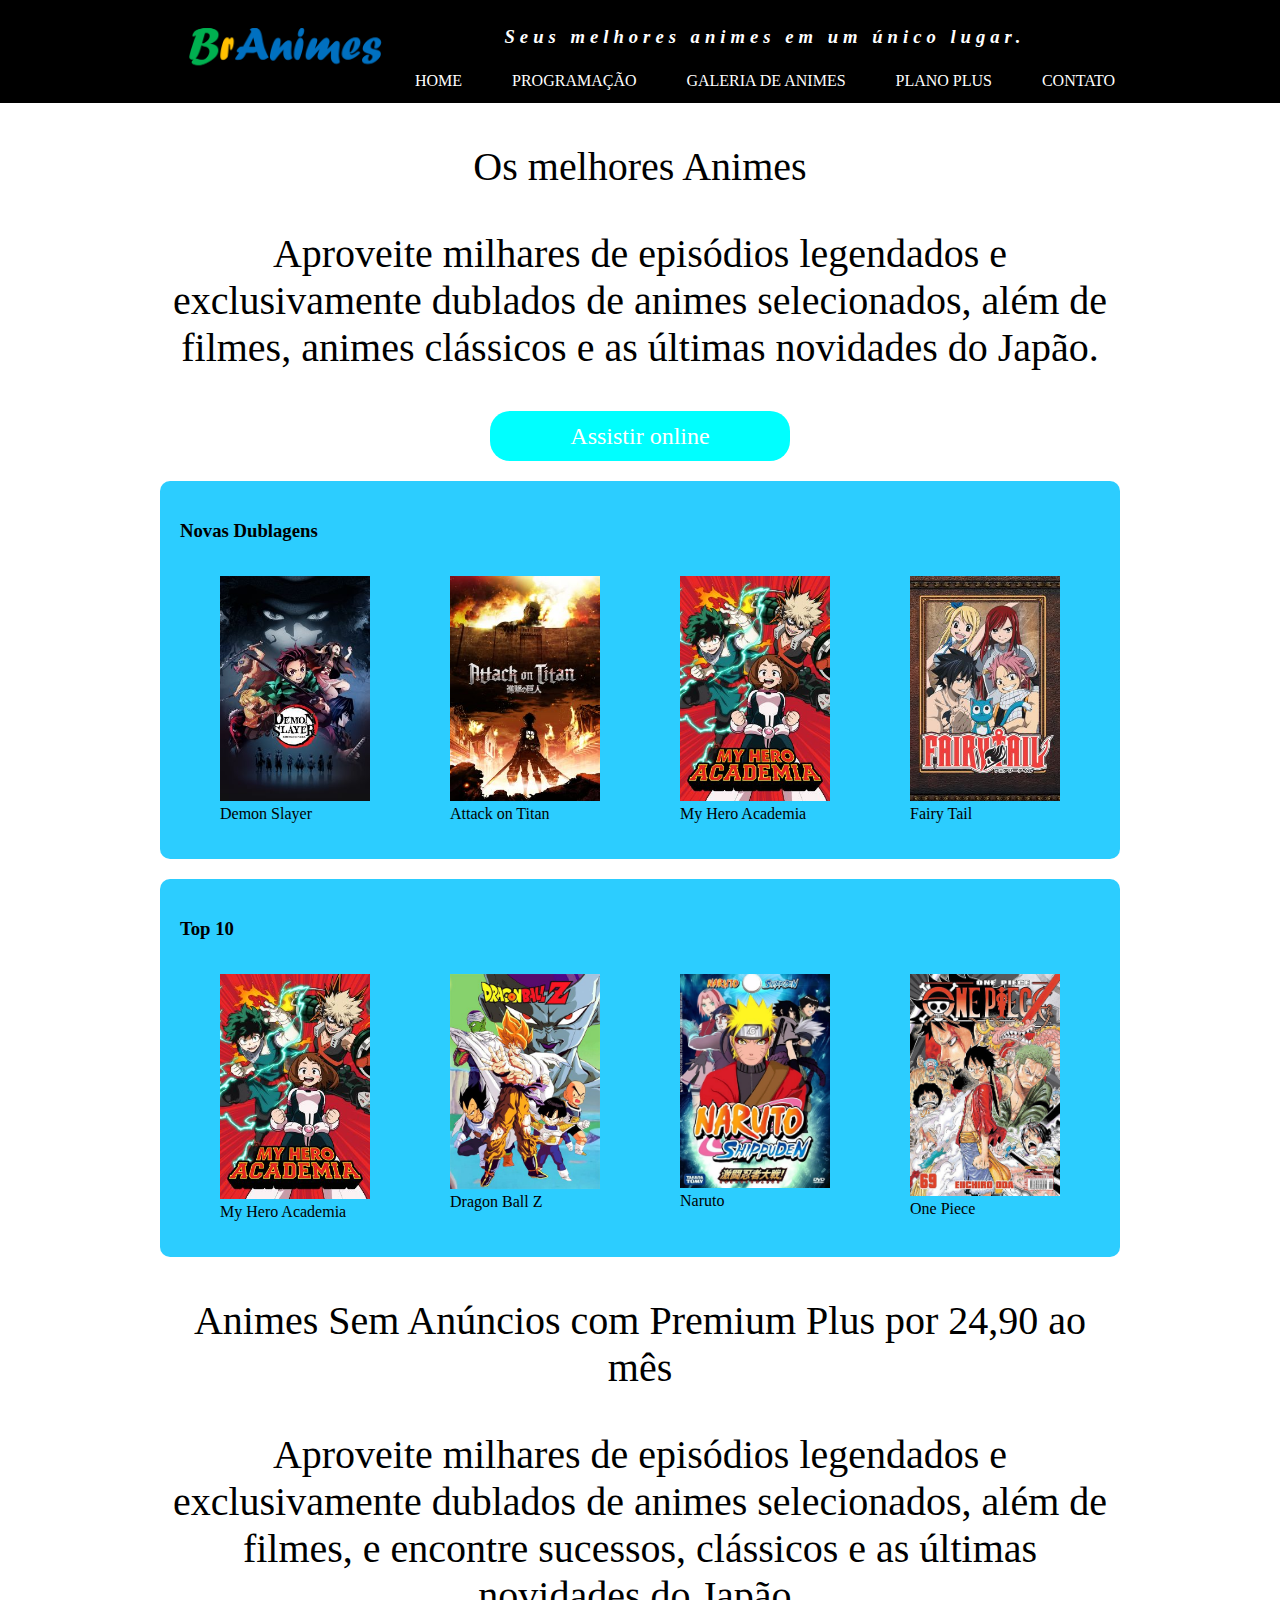
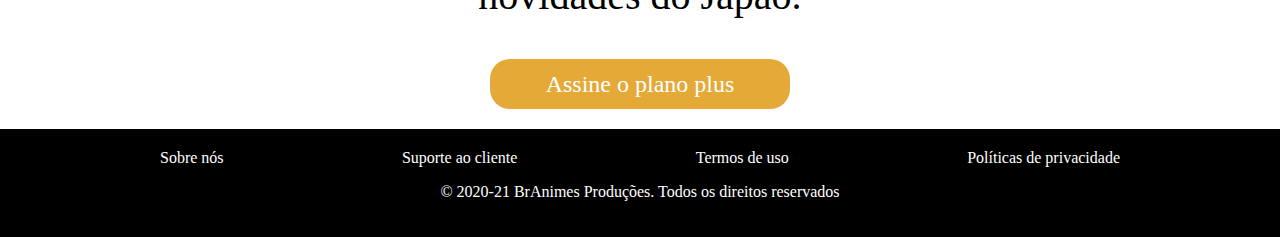
<file: index.html>
<!DOCTYPE html>
<html>
<head>
    <meta charset="UTF-8">    
    <meta name="viewport" content="width=device-width, initial-scale=1.0">
    <title>*** BrAnimes ***</title>
    <link rel="shortcut icon" href="imagens/icone.png" type="image/x-icon">
    <link rel="stylesheet" href="css/estilo.css">
</head>
<body>
    
     <header>
        <div class="container">
            <section id="logo">
                <img src="imagens/logo.png">
            </section>
            <section id="direita">
                <p>Seus melhores animes em um único lugar.</p>
                <nav> 
                    <a href="index.html">Home</a>
                    <a href="programacao.html">Programação</a>
                    <a href="galeria.html">Galeria de Animes</a>
                    <a href="planos.html">Plano Plus</a>
                    <a href="contato.html">Contato</a>
                </nav>
            </section>
        </div>
     </header>
     <main>
        
        <section class="texto_banner">
            <p>Os melhores Animes</p>
            <p>
                Aproveite milhares de episódios legendados e exclusivamente dublados de animes selecionados, além de filmes, animes clássicos e as últimas novidades do Japão.
            </p>
            <a href="#" id="assistir">Assistir online</a>
        </section>
        <!-- -->
        <section class="destaque">
            <h3>Novas Dublagens</h3>
            <div>
                <figure>
                    <img src="imagens/Demon Slayer.jpg">
                    <figcaption>Demon Slayer</figcaption>
                </figure>
                <figure>
                    <img src="imagens/AttackOnTitan.jpg">
                    <figcaption>Attack on Titan</figcaption>
                </figure>
                <figure>
                    <img src="imagens/My Hero Academia.jpg">
                    <figcaption>My Hero Academia</figcaption>
                </figure>
                <figure>
                    <img src="imagens/Fairy Tail.jpg">
                    <figcaption>Fairy Tail</figcaption>
                </figure>
            </div>
        </section>

        <section class="destaque">
            <h3>Top 10</h3>
            <div>
                <figure>
                    <img src="imagens/My Hero Academia.jpg">
                    <figcaption>My Hero Academia</figcaption>
                </figure>                
                <figure>
                    <img src="imagens/dragonballz.jpg">
                    <figcaption>Dragon Ball Z</figcaption>
                </figure>
                <figure>
                    <img src="imagens/naruto.jpg">
                    <figcaption>Naruto</figcaption>
                </figure>
                <figure>
                    <img src="imagens/onepiece.jpg">
                    <figcaption>One Piece</figcaption>
                </figure>
            </div>
        </section>

        <section class="texto_banner">
            <p>Animes Sem Anúncios com Premium Plus
            por 24,90 ao mês</p>
            <p>Aproveite milhares de episódios legendados e exclusivamente dublados de animes selecionados, além de
            filmes, e encontre sucessos, clássicos e as últimas novidades do Japão.</p>
            <a href="" id="assinar">Assine o plano plus</a>
        </section>

     </main>
     <footer>
        <div class="container">
            <nav>
                <a href="sobre.html">Sobre nós</a>
                <a href="suporte.html">Suporte ao cliente</a>
                <a href="termos.html">Termos de uso</a>
                <a href="politicas.html">Políticas de privacidade</a>
            </nav>
            <p>
                &copy; 2020-21 BrAnimes Produções. Todos os direitos reservados
            </p>
        </div>
     </footer>
</body>
</html>
</file>
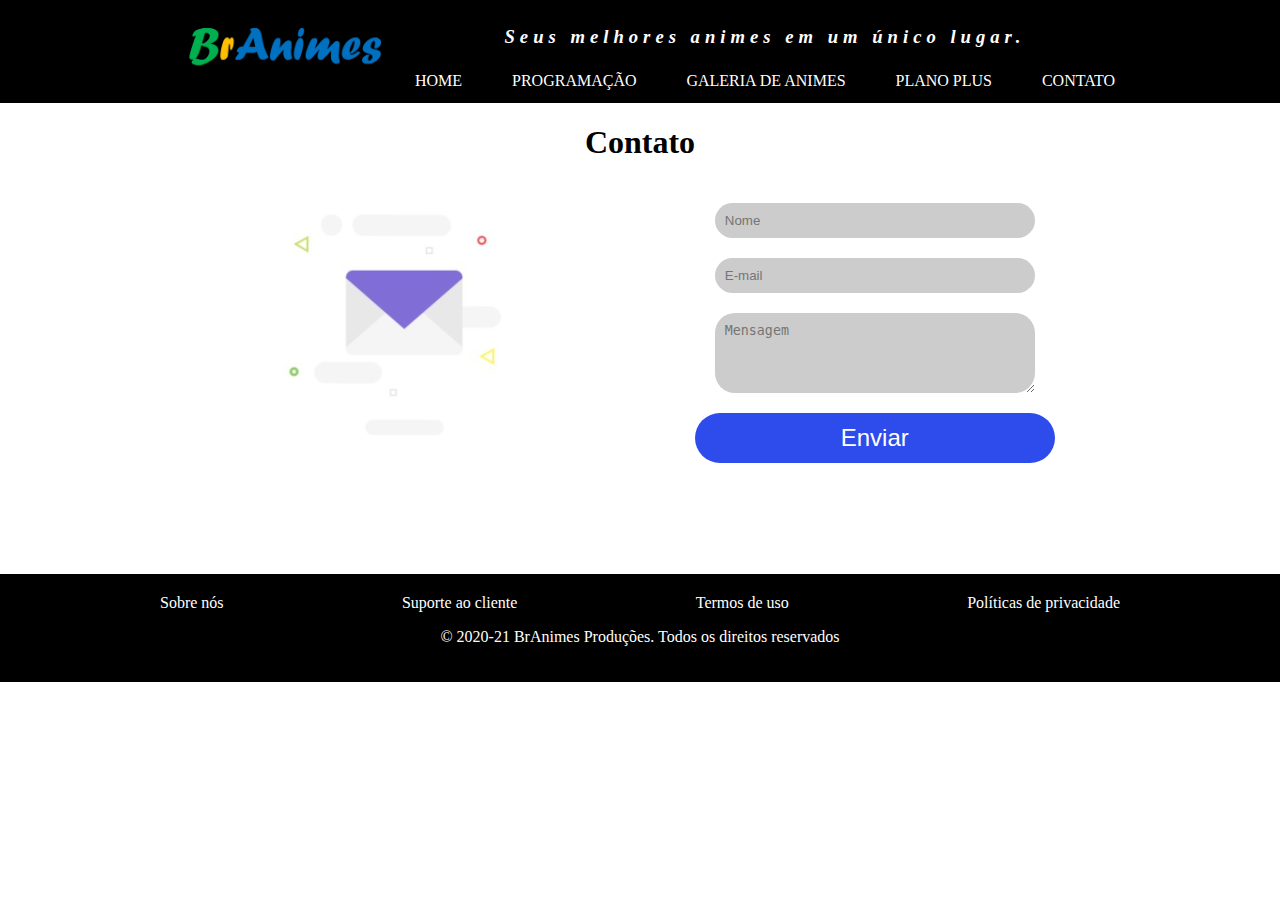
<file: contato.html>
<!DOCTYPE html>
<html>
<head>
    <meta charset="UTF-8">    
    <meta name="viewport" content="width=device-width, initial-scale=1.0">
    <title>*** BrAnimes ***</title>
    <link rel="shortcut icon" href="imagens/icone.png" type="image/x-icon">
    <link rel="stylesheet" href="css/estilo.css">
</head>
<body>
    
    <header>
        <div class="container">
            <section id="logo">
                <img src="imagens/logo.png">
            </section>
            <section id="direita">
                <p>Seus melhores animes em um único lugar.</p>
                <nav> 
                    <a href="index.html">Home</a>
                    <a href="programacao.html">Programação</a>
                    <a href="galeria.html">Galeria de Animes</a>
                    <a href="planos.html">Plano Plus</a>
                    <a href="contato.html">Contato</a>
                </nav>
            </section>
        </div>
     </header>
     <main>
        <h1>Contato</h1>
        <section id="contato">
            <figure>
                <img src="imagens/email.png">
            </figure>
            <form>
                <input type="text" name="txtnome" placeholder="Nome">
                <input type="email" name="txtemail" placeholder="E-mail">
                <textarea rows="4" cols="40" name="msg" placeholder="Mensagem"></textarea>
                <button type="submit">Enviar</button>
            </form>
        </section>
     </main>
     <footer>
        <div class="container">
            <nav>
                <a href="sobre.html">Sobre nós</a>
                <a href="suporte.html">Suporte ao cliente</a>
                <a href="termos.html">Termos de uso</a>
                <a href="politicas.html">Políticas de privacidade</a>
            </nav>
            <p>
                &copy; 2020-21 BrAnimes Produções. Todos os direitos reservados
            </p>
        </div>
     </footer>
</body>
</html>
</file>
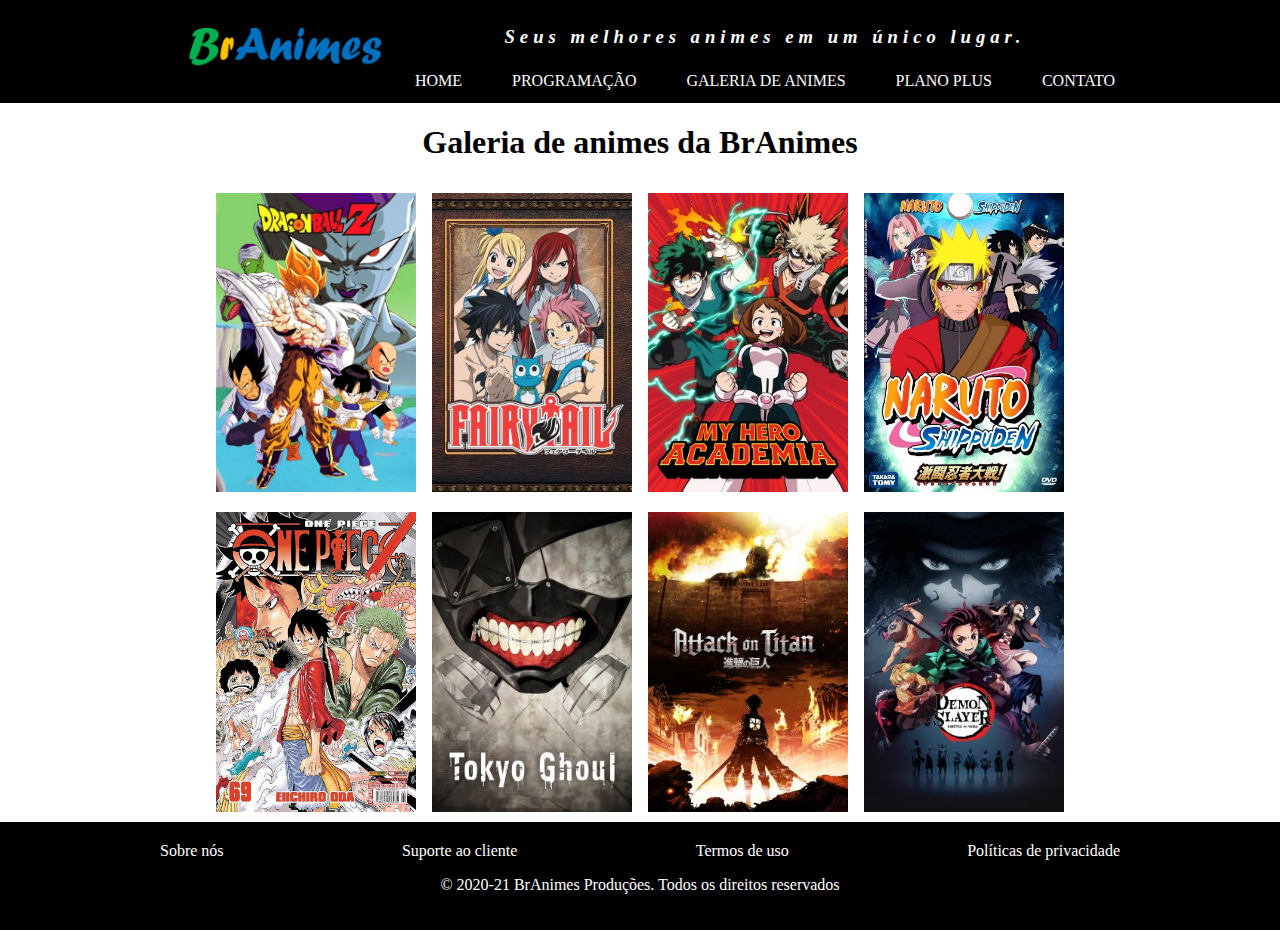
<file: galeria.html>
<!DOCTYPE html>
<html>
<head>
    <meta charset="UTF-8">    
    <meta name="viewport" content="width=device-width, initial-scale=1.0">
    <title>*** BrAnimes ***</title>
    <link rel="shortcut icon" href="imagens/icone.png" type="image/x-icon">
    <link rel="stylesheet" href="css/estilo.css">
</head>
<body>
    
    <header>
        <div class="container">
            <section id="logo">
                <img src="imagens/logo.png">
            </section>
            <section id="direita">
                <p>Seus melhores animes em um único lugar.</p>
                <nav> 
                    <a href="index.html">Home</a>
                    <a href="programacao.html">Programação</a>
                    <a href="galeria.html">Galeria de Animes</a>
                    <a href="planos.html">Plano Plus</a>
                    <a href="contato.html">Contato</a>
                </nav>
            </section>
        </div>
     </header>
     <main>
        <h1>Galeria de animes da BrAnimes</h1>
        <section id="galeria">
            <img src="imagens/dragonballz.jpg">
            <img src="imagens/Fairy Tail.jpg">
            <img src="imagens/My Hero Academia.jpg">
            <img src="imagens/naruto.jpg">
            <img src="imagens/onepiece.jpg">
            <img src="imagens/Tokyo Ghoul.jpg">
            <img src="imagens/AttackOnTitan.jpg">
            <img src="imagens/Demon Slayer.jpg">
        </section>
     </main>
     <footer>
        <div class="container">
            <nav>
                <a href="sobre.html">Sobre nós</a>
                <a href="suporte.html">Suporte ao cliente</a>
                <a href="termos.html">Termos de uso</a>
                <a href="politicas.html">Políticas de privacidade</a>
            </nav>
            <p>
                &copy; 2020-21 BrAnimes Produções. Todos os direitos reservados
            </p>
        </div>
     </footer>
</body>
</html>
</file>
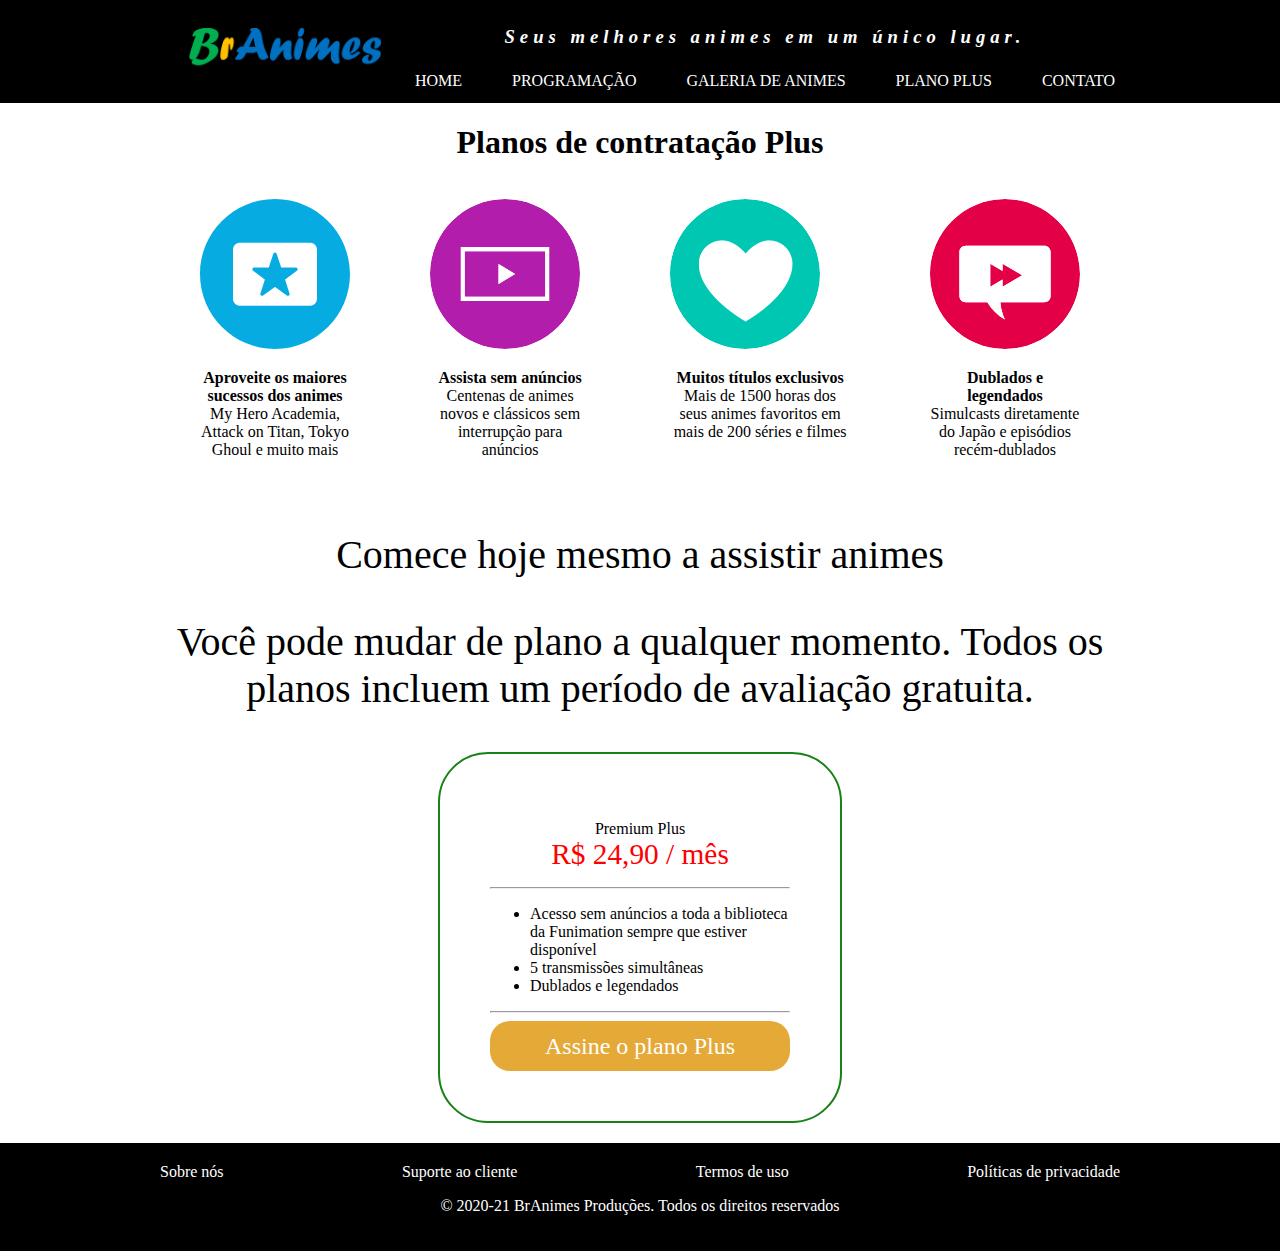
<file: planos.html>
<!DOCTYPE html>
<html>
<head>
    <meta charset="UTF-8">    
    <meta name="viewport" content="width=device-width, initial-scale=1.0">
    <title>*** BrAnimes ***</title>
    <link rel="shortcut icon" href="imagens/icone.png" type="image/x-icon">
    <link rel="stylesheet" href="css/estilo.css">
</head>
<body>
    
    <header>
        <div class="container">
            <section id="logo">
                <img src="imagens/logo.png">
            </section>
            <section id="direita">
                <p>Seus melhores animes em um único lugar.</p>
                <nav> 
                    <a href="index.html">Home</a>
                    <a href="programacao.html">Programação</a>
                    <a href="galeria.html">Galeria de Animes</a>
                    <a href="planos.html">Plano Plus</a>
                    <a href="contato.html">Contato</a>
                </nav>
            </section>
        </div>
     </header>
     <main>
        <h1>Planos de contratação Plus</h1>
        <section id="destaque_plus">
            <figure>
                <img src="imagens/sucessos.png">
                <p>
                    <strong>Aproveite os maiores sucessos dos animes</strong><br>
                    My Hero Academia, Attack on Titan, Tokyo Ghoul e muito mais
                </p>
            </figure>

            <figure>
                <img src="imagens/anuncios.png">
                <p>
                    <strong>Assista sem anúncios</strong><br>
                    Centenas de animes novos e clássicos sem interrupção para anúncios
                </p>
            </figure>

            <figure>
                <img src="imagens/exclusivos.png">
                <p>
                    <strong>Muitos títulos exclusivos</strong><br>
                    Mais de 1500 horas dos seus animes favoritos em mais de 200 séries e filmes
                </p>
            </figure>

            <figure>
                <img src="imagens/dublados.png">
                <p>
                    <strong>Dublados e legendados</strong><br>
                    Simulcasts diretamente do Japão e episódios recém-dublados 
                </p>
            </figure>
        </section>

        <section class="texto_banner">
            <p>Comece hoje mesmo a assistir animes</p>
            <p>Você pode mudar de plano a qualquer momento. Todos os planos incluem um período de avaliação gratuita.</p>
        </section>

        <section class="planos">
            <p>Premium Plus<br>
                <span>R$ 24,90 / mês</span>
            </p>
            <hr>
            <ul>
                <li>Acesso sem anúncios a toda a biblioteca da Funimation sempre que estiver disponível</li>
                <li>5 transmissões simultâneas</li>
                <li>Dublados e legendados</li>
            </ul>
            <hr>
            <a href="" id="assinar">Assine o plano Plus</a>        
        </section>
     </main>
     <footer>
        <div class="container">
            <nav>
                <a href="sobre.html">Sobre nós</a>
                <a href="suporte.html">Suporte ao cliente</a>
                <a href="termos.html">Termos de uso</a>
                <a href="politicas.html">Políticas de privacidade</a>
            </nav>
            <p>
                &copy; 2020-21 BrAnimes Produções. Todos os direitos reservados
            </p>
        </div>
     </footer>
</body>
</html>
</file>
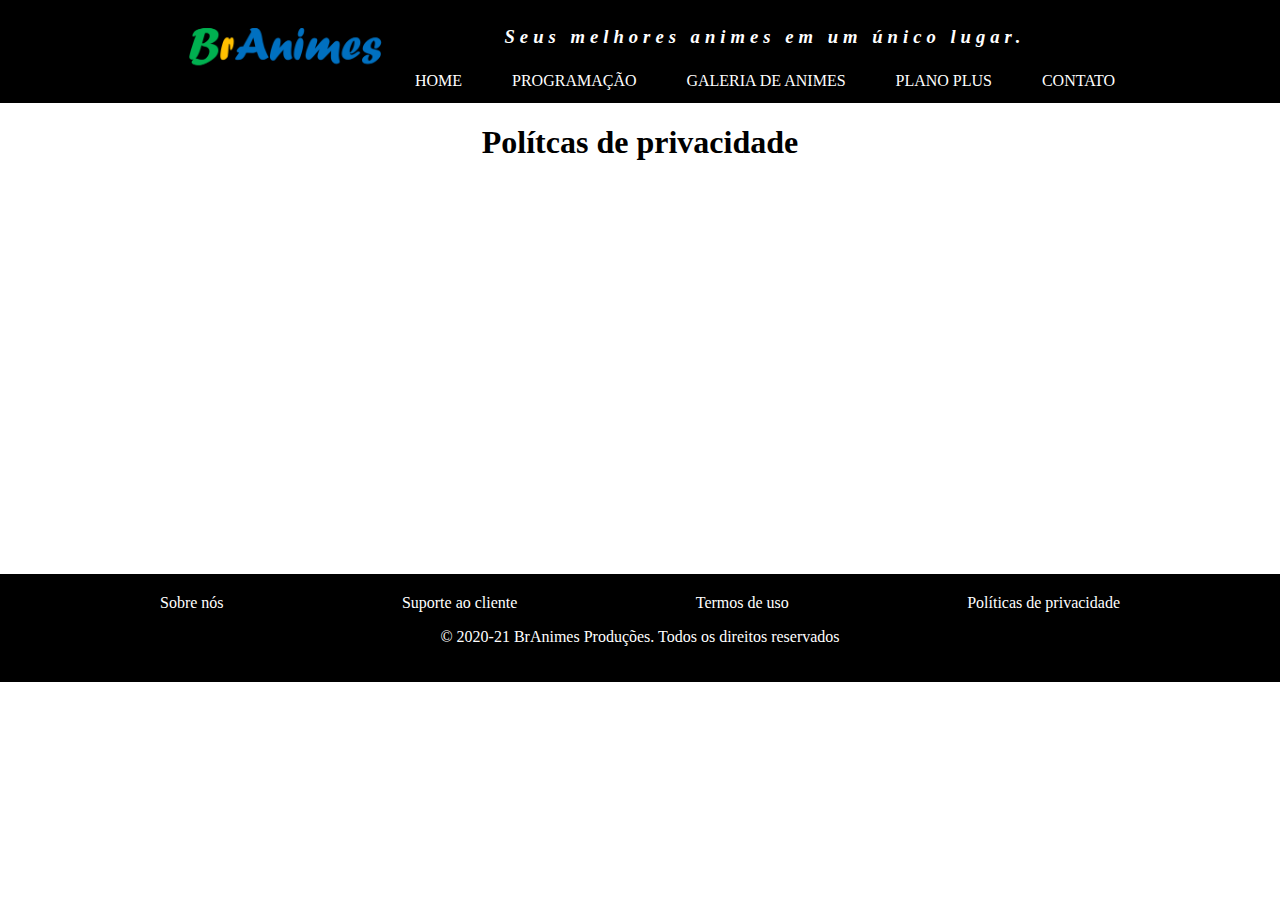
<file: politicas.html>
<!DOCTYPE html>
<html>
<head>
    <meta charset="UTF-8">    
    <meta name="viewport" content="width=device-width, initial-scale=1.0">
    <title>*** BrAnimes ***</title>
    <link rel="shortcut icon" href="imagens/icone.png" type="image/x-icon">
    <link rel="stylesheet" href="css/estilo.css">
</head>
<body>
    
    <header>
        <div class="container">
            <section id="logo">
                <img src="imagens/logo.png">
            </section>
            <section id="direita">
                <p>Seus melhores animes em um único lugar.</p>
                <nav> 
                    <a href="index.html">Home</a>
                    <a href="programacao.html">Programação</a>
                    <a href="galeria.html">Galeria de Animes</a>
                    <a href="planos.html">Plano Plus</a>
                    <a href="contato.html">Contato</a>
                </nav>
            </section>
        </div>
     </header>
     <main>
        <h1>Polítcas de privacidade</h1>
     </main>
     <footer>
        <div class="container">
            <nav>
                <a href="sobre.html">Sobre nós</a>
                <a href="suporte.html">Suporte ao cliente</a>
                <a href="termos.html">Termos de uso</a>
                <a href="politicas.html">Políticas de privacidade</a>
            </nav>
            <p>
                &copy; 2020-21 BrAnimes Produções. Todos os direitos reservados
            </p>
        </div>
     </footer>
</body>
</html>
</file>
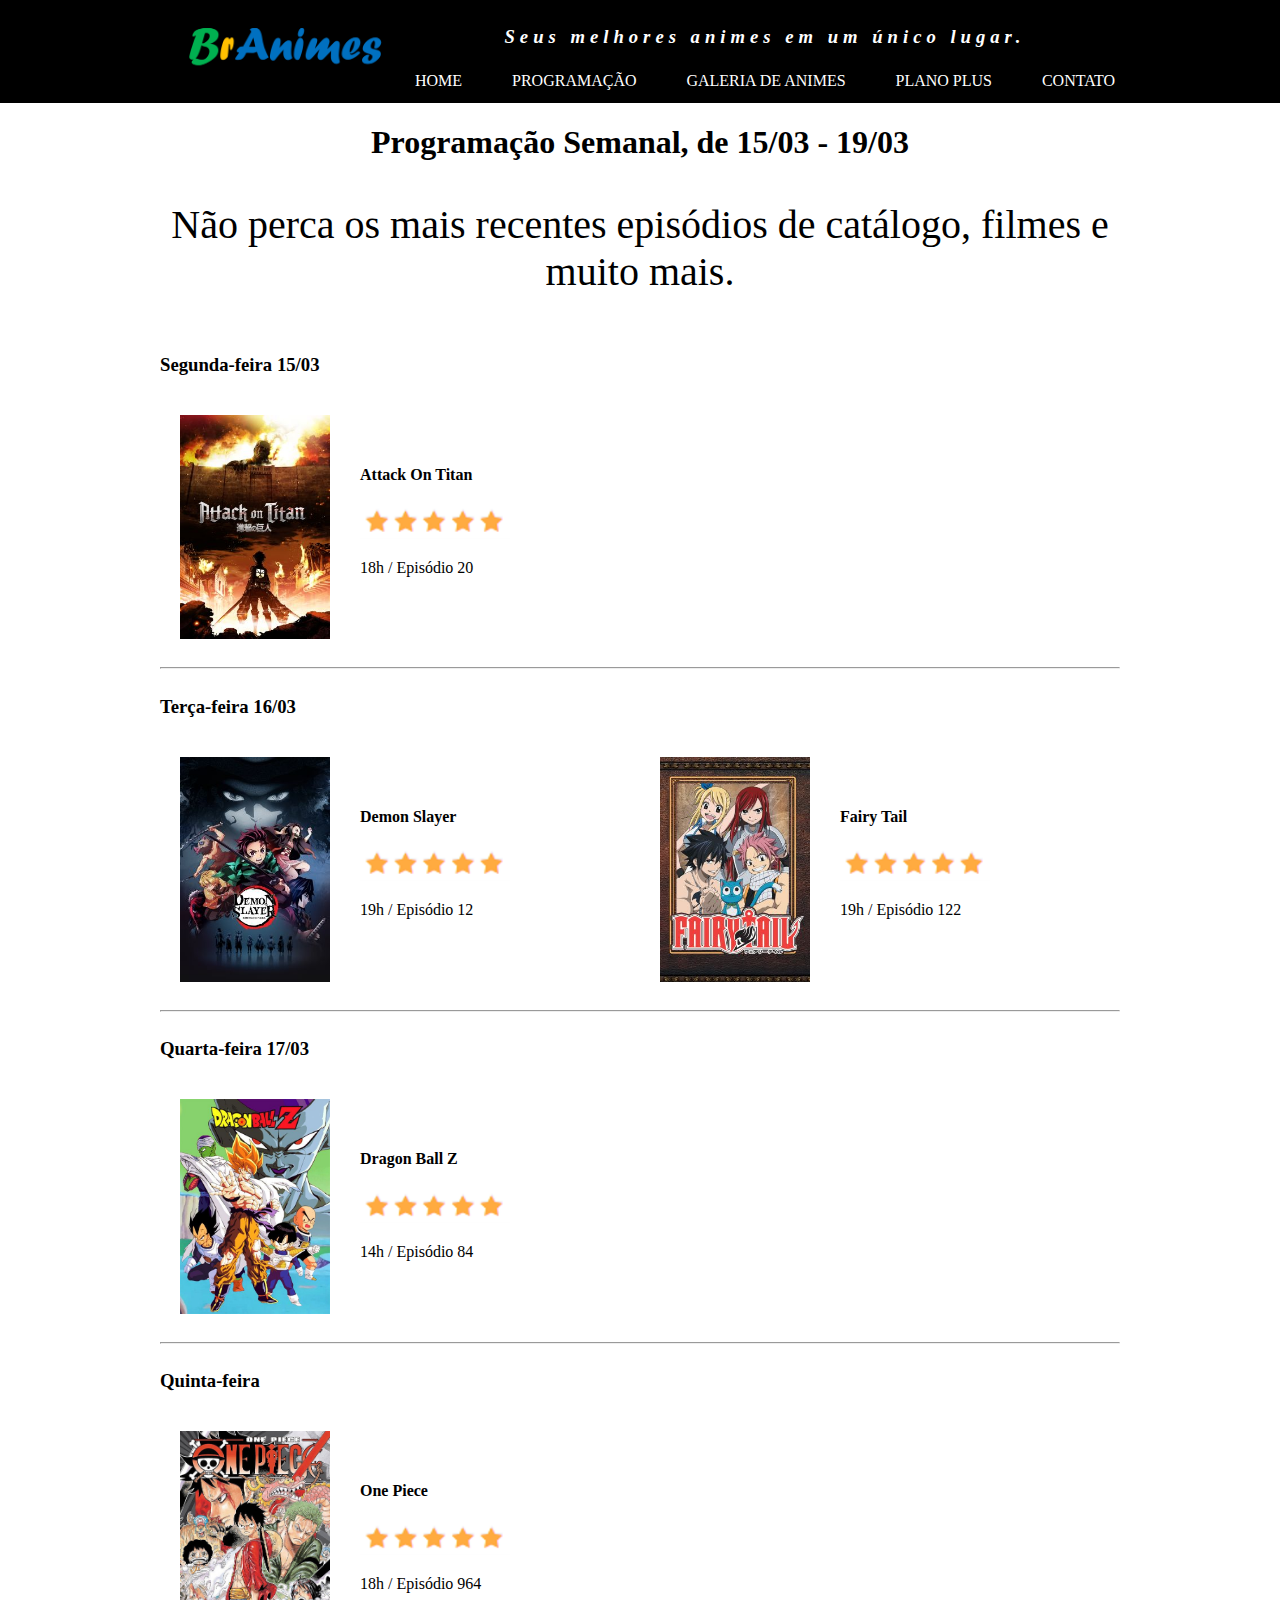
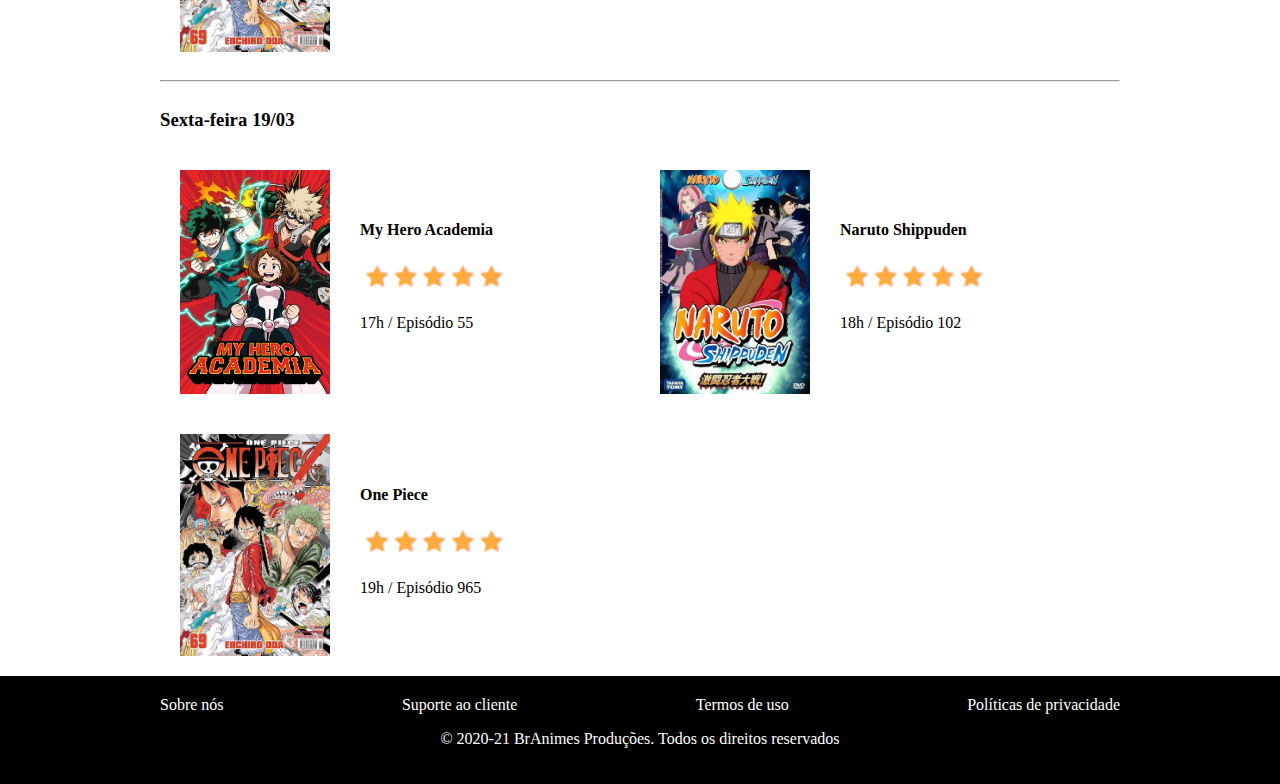
<file: programacao.html>
<!DOCTYPE html>
<html>
<head>
    <meta charset="UTF-8">    
    <meta name="viewport" content="width=device-width, initial-scale=1.0">
    <title>*** BrAnimes ***</title>
    <link rel="shortcut icon" href="imagens/icone.png" type="image/x-icon">
    <link rel="stylesheet" href="css/estilo.css">
</head>
<body>
    
    <header>
        <div class="container">
            <section id="logo">
                <img src="imagens/logo.png">
            </section>
            <section id="direita">
                <p>Seus melhores animes em um único lugar.</p>
                <nav> 
                    <a href="index.html">Home</a>
                    <a href="programacao.html">Programação</a>
                    <a href="galeria.html">Galeria de Animes</a>
                    <a href="planos.html">Plano Plus</a>
                    <a href="contato.html">Contato</a>
                </nav>
            </section>
        </div>
     </header>
     <main>
        <h1>Programação Semanal, de 15/03 - 19/03</h1>

        <section class="texto_banner">
            <p>Não perca os mais recentes episódios de catálogo, filmes e muito mais.</p>
        </section>

        <section class="programacao">
            <h3>Segunda-feira 15/03</h3>
            <article>
                <img src="imagens/AttackOnTitan.jpg">
                <section>
                    <h4>Attack On Titan</h4>
                    <img src="imagens/star.png">
                    <p>18h / Episódio 20</p>
                </section>
            </article>
        </section>
        <hr>

        <section class="programacao">
            <h3>Terça-feira 16/03</h3>
            <article>
                <img src="imagens/Demon Slayer.jpg">
                <section>
                    <h4>Demon Slayer</h4>
                    <img src="imagens/star.png">
                    <p>19h / Episódio 12</p>
                </section>
            </article>

            <article>
                <img src="imagens/Fairy Tail.jpg">
                <section>
                    <h4>Fairy Tail</h4>
                    <img src="imagens/star.png">
                    <p>19h / Episódio 122</p>
                </section>
            </article>
        </section>
        <hr>
        <section class="programacao">
            <h3>Quarta-feira 17/03</h3>
            <article>
                <img src="imagens/dragonballz.jpg">
                <section>
                    <h4>Dragon Ball Z</h4>
                    <img src="imagens/star.png">
                    <p>14h / Episódio 84</p>
                </section>
            </article>
        </section>
        <hr>
        <section class="programacao">
            <h3>Quinta-feira</h3>
            <article>
                <img src="imagens/onepiece.jpg">
                <section>
                    <h4>One Piece</h4>
                    <img src="imagens/star.png">
                    <p>18h / Episódio 964</p>
                </section>
            </article>
        </section>
        <hr>
        <section class="programacao">
            <h3>Sexta-feira 19/03</h3>
            <article>
                <img src="imagens/My Hero Academia.jpg">
                <section>
                    <h4>My Hero Academia</h4>
                    <img src="imagens/star.png">
                    <p>17h / Episódio 55</p>
                </section>
            </article>
            <article>
                <img src="imagens/naruto.jpg">
                <section>
                    <h4>Naruto Shippuden</h4>
                    <img src="imagens/star.png">
                    <p>18h / Episódio 102</p>
                </section>
            </article>
            <article>
                <img src="imagens/onepiece.jpg">
                <section>
                    <h4>One Piece</h4>
                    <img src="imagens/star.png">
                    <p>19h / Episódio 965</p>
                </section>
            </article>
        </section>

     </main>
     <footer>
        <div class="container">
            <nav>
                <a href="sobre.html">Sobre nós</a>
                <a href="suporte.html">Suporte ao cliente</a>
                <a href="termos.html">Termos de uso</a>
                <a href="politicas.html">Políticas de privacidade</a>
            </nav>
            <p>
                &copy; 2020-21 BrAnimes Produções. Todos os direitos reservados
            </p>
        </div>
     </footer>
</body>
</html>
</file>
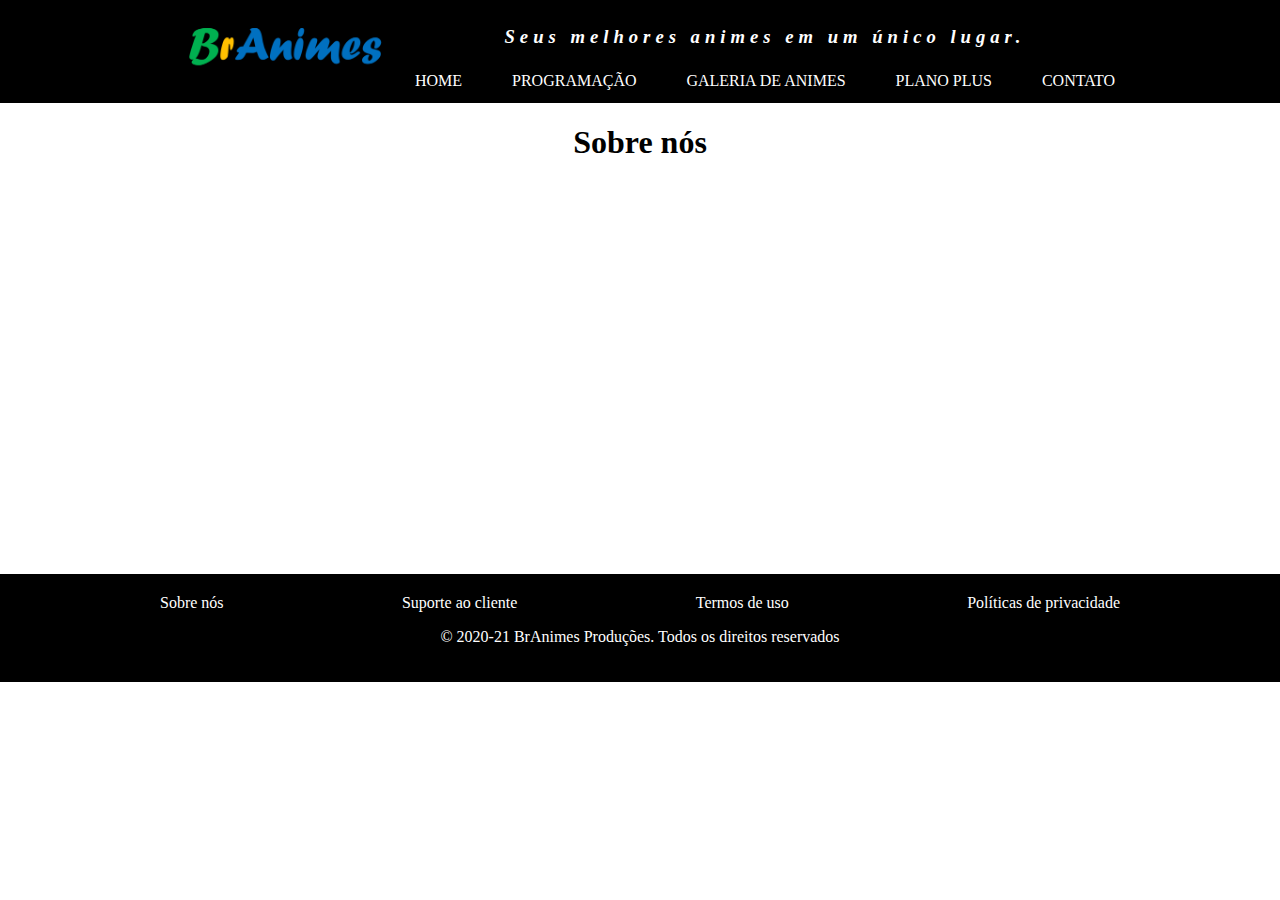
<file: sobre.html>
<!DOCTYPE html>
<html>
<head>
    <meta charset="UTF-8">    
    <meta name="viewport" content="width=device-width, initial-scale=1.0">
    <title>*** BrAnimes ***</title>
    <link rel="shortcut icon" href="imagens/icone.png" type="image/x-icon">
    <link rel="stylesheet" href="css/estilo.css">
</head>
<body>
    
    <header>
        <div class="container">
            <section id="logo">
                <img src="imagens/logo.png">
            </section>
            <section id="direita">
                <p>Seus melhores animes em um único lugar.</p>
                <nav> 
                    <a href="index.html">Home</a>
                    <a href="programacao.html">Programação</a>
                    <a href="galeria.html">Galeria de Animes</a>
                    <a href="planos.html">Plano Plus</a>
                    <a href="contato.html">Contato</a>
                </nav>
            </section>
        </div>
     </header>
     <main>
        <h1>Sobre nós</h1>
        
     </main>
     <footer>
        <div class="container">
            <nav>
                <a href="sobre.html">Sobre nós</a>
                <a href="suporte.html">Suporte ao cliente</a>
                <a href="termos.html">Termos de uso</a>
                <a href="politicas.html">Políticas de privacidade</a>
            </nav>
            <p>
                &copy; 2020-21 BrAnimes Produções. Todos os direitos reservados
            </p>
        </div>
     </footer>
</body>
</html>
</file>
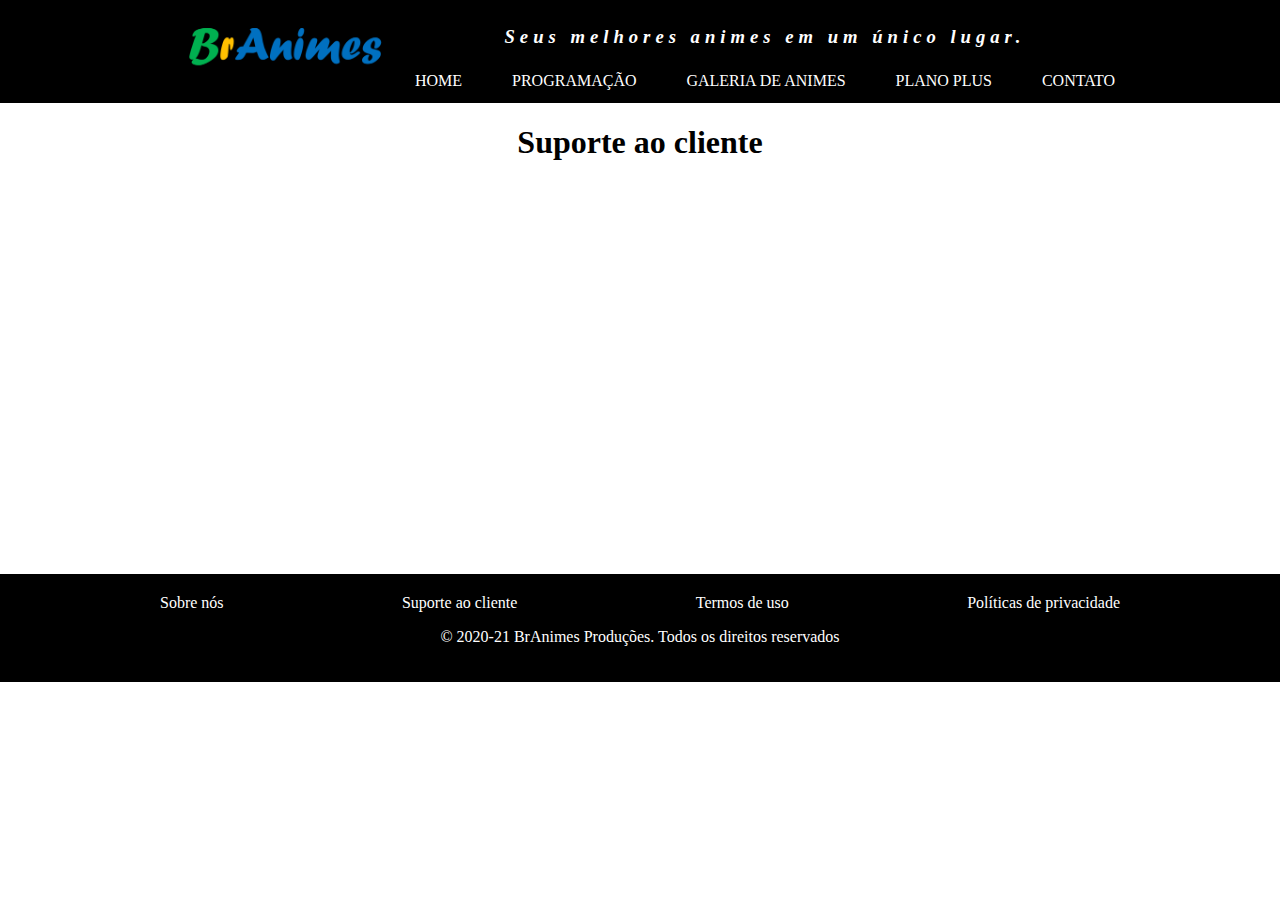
<file: suporte.html>
<!DOCTYPE html>
<html>
<head>
    <meta charset="UTF-8">    
    <meta name="viewport" content="width=device-width, initial-scale=1.0">
    <title>*** BrAnimes ***</title>
    <link rel="shortcut icon" href="imagens/icone.png" type="image/x-icon">
    <link rel="stylesheet" href="css/estilo.css">
</head>
<body>
    
    <header>
        <div class="container">
            <section id="logo">
                <img src="imagens/logo.png">
            </section>
            <section id="direita">
                <p>Seus melhores animes em um único lugar.</p>
                <nav> 
                    <a href="index.html">Home</a>
                    <a href="programacao.html">Programação</a>
                    <a href="galeria.html">Galeria de Animes</a>
                    <a href="planos.html">Plano Plus</a>
                    <a href="contato.html">Contato</a>
                </nav>
            </section>
        </div>
     </header>
     <main>
        <h1>Suporte ao cliente</h1>
     </main>
     <footer>
        <div class="container">
            <nav>
                <a href="sobre.html">Sobre nós</a>
                <a href="suporte.html">Suporte ao cliente</a>
                <a href="termos.html">Termos de uso</a>
                <a href="politicas.html">Políticas de privacidade</a>
            </nav>
            <p>
                &copy; 2020-21 BrAnimes Produções. Todos os direitos reservados
            </p>
        </div>
     </footer>
</body>
</html>
</file>
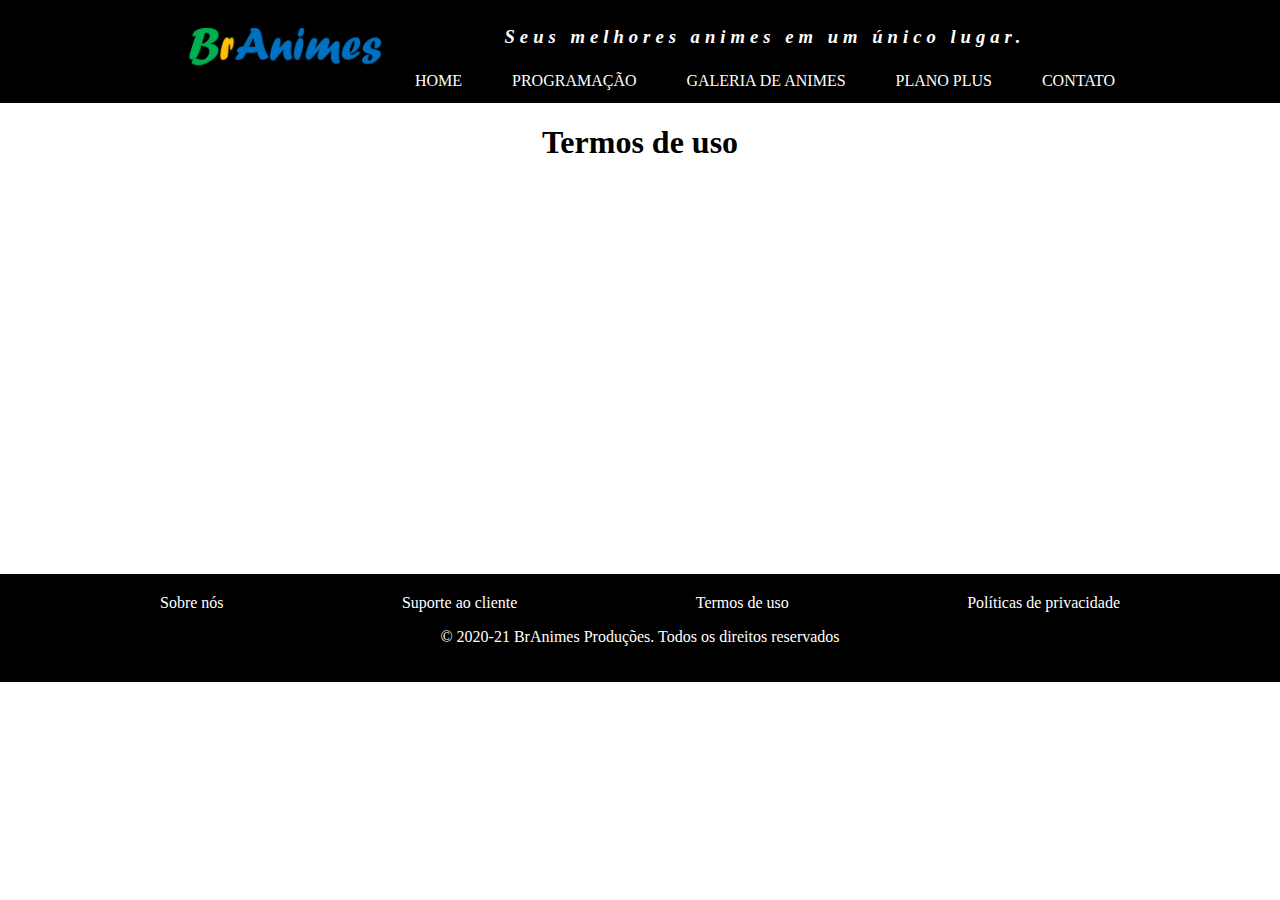
<file: termos.html>
<!DOCTYPE html>
<html>
<head>
    <meta charset="UTF-8">    
    <meta name="viewport" content="width=device-width, initial-scale=1.0">
    <title>*** BrAnimes ***</title>
    <link rel="shortcut icon" href="imagens/icone.png" type="image/x-icon">
    <link rel="stylesheet" href="css/estilo.css">
</head>
<body>
    
    <header>
        <div class="container">
            <section id="logo">
                <img src="imagens/logo.png">
            </section>
            <section id="direita">
                <p>Seus melhores animes em um único lugar.</p>
                <nav> 
                    <a href="index.html">Home</a>
                    <a href="programacao.html">Programação</a>
                    <a href="galeria.html">Galeria de Animes</a>
                    <a href="planos.html">Plano Plus</a>
                    <a href="contato.html">Contato</a>
                </nav>
            </section>
        </div>
     </header>
     <main>
        <h1>Termos de uso</h1>
     </main>
     <footer>
        <div class="container">
            <nav>
                <a href="sobre.html">Sobre nós</a>
                <a href="suporte.html">Suporte ao cliente</a>
                <a href="termos.html">Termos de uso</a>
                <a href="politicas.html">Políticas de privacidade</a>
            </nav>
            <p>
                &copy; 2020-21 BrAnimes Produções. Todos os direitos reservados
            </p>
        </div>
     </footer>
</body>
</html>
</file>
<file: css/estilo.css>
body{
    padding: 0;
    margin: 0;
}

.container{
    width: 960px;    
    margin: auto;
}

header{
    background-color: #000000;
    color: #ffffff;
}

header .container{
    display: flex;
    align-items: center;
}

#logo{
    width: 250px;
}

#logo img{
    width: 100%;
}

#direita{
    flex-grow: 1;
    text-align: center;
}

#direita p{
    letter-spacing: 5px;
    font-size: 14pt;
    font-style: italic;
    font-weight: bold;
}

header nav{
    display: flex;
    justify-content: space-between;
}

header nav a{
    text-decoration: none;
    color: #ffffff;
    padding: 5px;
    text-transform: uppercase;
}

header nav a:hover{
    background-color: #ffff00;
    color: #000000;
}

footer{
    background-color: #000000;
    color: #ffffff;
    text-align: center;
    padding: 20px;
}

footer nav{
    display: flex;
    justify-content: space-between;
}

footer nav a{
    text-decoration: none;
    color: #ffffff;
}

footer nav a:hover{
    color: #ffff00;
    text-decoration: overline underline;
} 

main{
    margin: auto;
    width: 960px;
    min-height: 450px;
}

main h1{
    text-align: center;
}

.texto_banner{
    font-size: 30pt;
    text-align: center;
    margin: 20px 0px;
}

#assistir {
    text-decoration: none;
    background-color: #00ffff;
    display: block;
    width: 300px;
    height: 50px;
    color: #ffffff;
    margin: auto;
    font-size: 18pt;
    line-height: 50px;
    border-radius: 20px;
}

.destaque{
    background-color: #00c3ffd3;
    margin:20px 0px;
    padding: 20px;
    border-radius: 10px;
    box-shadow: 0px 0px ;
}

.destaque div{
    display: flex;
}

.destaque figure img{
    width: 150px;
}

#assinar {
    text-decoration: none;
    background-color: #e0970fd3;
    display: block;
    width: 300px;
    height: 50px;
    color: #ffffff;
    margin: auto;
    font-size: 18pt;
    line-height: 50px;
    border-radius: 20px;
}

.programacao{
display: flex;
flex-wrap: wrap;
}

.programacao h3{
    width: 100%;
}

.programacao article img{
    width: 150px;
}

.programacao article {
    width: 50%;
    display: flex;
    padding: 20px;
    box-sizing: border-box;
}

.programacao article section{
    padding: 30px;
}

#galeria{
    display: flex;
    flex-wrap: wrap;
    justify-content: center;
}

#galeria img{
    width: 200px;
    margin: 10px 8px;
}

#destaque_plus{
    display: flex;
    justify-content: space-between;
}

#destaque_plus p{
    text-align: center;
}

.planos{
    width: 300px;
    text-align: center;
    margin: 20px auto;
    border: 2px solid #198119;
    border-radius: 50px;
    padding: 50px;
}

.planos ul{
    text-align: left;
}

.planos p span{
    font-size: 22pt;
    color: #ff0000;
}

#contato{
    display: flex;
    justify-content: space-around;
}

input, textarea{
    display: block;
    background-color: #cccccc;
    margin: 20px;
    padding: 10px;
    width: 300px;
    border-radius: 20px;
    border: none;
}

#contato button{
    font-size: 18pt;
    background-color: #0d2ee9dc;
    width: 100%;
    height: 50px;
    color: #ffffff;
    border-radius: 50px;
    border: none;
}
</file>
